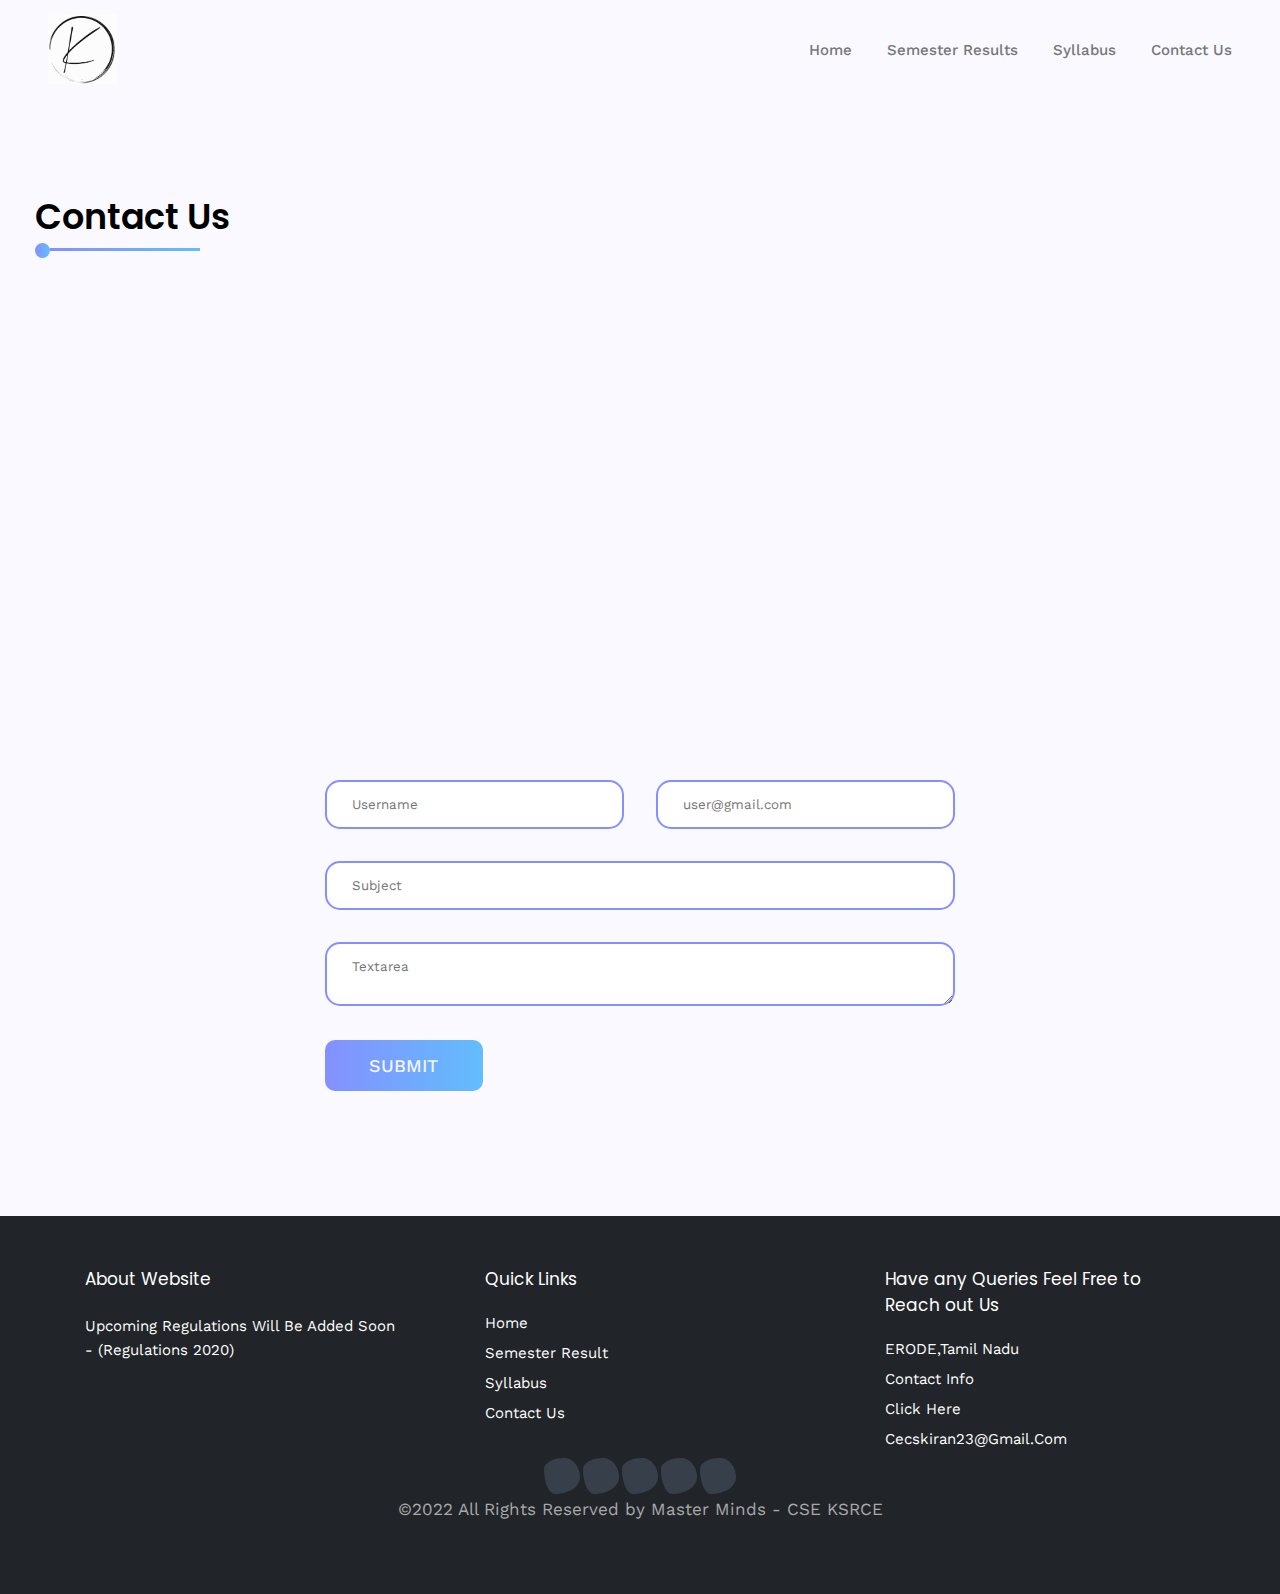
<file: Contact.html>
<!DOCTYPE html>
<html lang="en">

<head>
    <meta charset="UTF-8">
    <meta http-equiv="X-UA-Compatible" content="IE=edge">
    <meta name="viewport" content="width=device-width, initial-scale=1.0">
    <title>Contact US</title>

    <link rel="stylesheet" href="https://cdnjs.cloudflare.com/ajax/libs/font-awesome/6.0.0/css/all.min.css" />
    <link rel="stylesheet" href="style.css">
    <script defer src="index.js"></script>

</head>

<body>

    <header class="header">
        <a href="index.html"><img src="images/logo1.png" alt="Logo" class="logo" srcset=""></a>
        <nav class="navbar">
            <ul class="navbar-lists">
                <li><a href="index.html" class="navbar-link home-link">Home</a></li>
                <li><a href="http://www.ksrceresults.com/" target="_blank" class="navbar-link portfolio-link">Semester
                        Results</a></li>
                <li><a href="https://drive.google.com/file/d/1DgiKoQYXXEvJwqj1XnVFJPet23eoFEg8/view?usp=sharing"
                        download target="_blank" class="navbar-link project-link">Syllabus</a>
                </li>
                <li><a href="contact.html" class="navbar-link contact-link">Contact Us</a></li>
            </ul>
        </nav>

        <div class="menu-bar">
            <ion-icon class="menu-icon" name="menu-outline"></ion-icon>
            <ion-icon class="menu-icon" name="close-outline"></ion-icon>
        </div>

    </header>

    <!-- CONTACT US SECTION -->

    <section class="section contact-section">
        <div class="container">
            <h3 class="common-heading">Contact Us</h3>
        </div>

        <div class="container map" style="margin-bottom: 3.2rem;">
            <iframe
                src="https://www.google.com/maps/embed?pb=!1m18!1m12!1m3!1d3911.933835570356!2d77.72430831479062!3d11.339543451647614!2m3!1f0!2f0!3f0!3m2!1i1024!2i768!4f13.1!3m3!1m2!1s0x3ba96f4138c09375%3A0x405a7d329f30110c!2sPS%20Park%2C%20Erode%20Fort%2C%20Erode%2C%20Tamil%20Nadu%20638001!5e0!3m2!1sen!2sin!4v1651581190670!5m2!1sen!2sin"

                width="100%" height="450" style="border:0;" allowfullscreen="" loading="lazy"
                referrerpolicy="no-referrer-when-downgrade">
            </iframe>
        </div>

        <form action="https://formspree.io/f/xeqnpnke" class="container" method="POST">
            <div class="grid grid-two-column">
                <div class="username">
                    <label for="username"></label>
                    <input type="text" name="username" placeholder="Username" autocomplete="off" required>
                </div>
                <div class="username">
                    <label for="email"></label>
                    <input type="email" name="email" placeholder="user@gmail.com" autocomplete="off" required>
                </div>
            </div>

            <div class="">
                <label for="subject"></label>
                <input type="text" name="subject" placeholder="Subject" required>
            </div>

            <div class="">
                <label for="textarea"></label>
                <textarea type="textarea" cols="30" row="10" placeholder="Textarea" required name="message"></textarea>
            </div>

            <button class="btn" type="submit">Submit</button>
        </form>
    </section>


    <!-- FOOTER SECTION -->

    <footer class="footerData">
        <div class="container grid grid-three-column">
            <div class="about">
                <h3>About Website</h3>
                <p>Upcoming Regulations Will be added soon - (Regulations 2020)</p>
            </div>
            <div class="footer-links">
                <h3>Quick Links</h3>
                <ul>
                    <li>
                        <span>
                            <ion-icon name="arrow-forward-outline"></ion-icon>
                        </span>
                        <a href="index.html">Home</a>
                    </li>
                    <li>
                        <span>
                            <ion-icon name="arrow-forward-outline"></ion-icon>
                        </span>
                        <a href="http://www.ksrceresults.com/"target="_blank">Semester Result</a>
                    </li>
                    <li>
                        <span>
                            <ion-icon name="arrow-forward-outline"></ion-icon>
                        </span>
                        <a href="https://drive.google.com/file/d/1DgiKoQYXXEvJwqj1XnVFJPet23eoFEg8/view?usp=sharing"
                        download target="_blank">Syllabus</a>
                    </li>
                    <li>
                        <span>
                            <ion-icon name="arrow-forward-outline"></ion-icon>
                        </span>
                        <a href="contact.html">Contact Us</a>
                    </li>
                </ul>
            </div>

            <div class="footer-help">
                <h3>Have any Queries Feel Free to Reach out Us</h3>
                <ul>
                    <li>
                        <span>
                            <ion-icon name="location-outline"></ion-icon>
                        </span>ERODE,Tamil nadu
                    </li>
                    <li>
                        <span>
                            <ion-icon name="location-outline"></ion-icon>
                        </span>
                        <a href="contact.html" target="_blank">Contact Info</a>
                    </li>
                    <li>
                            <span>
                                <ion-icon name="call-outline"></ion-icon>
                            </span>
                            <a href="tel:+919486337716">Click Here</a>
                        </li>
                        <li>
                            <span>
                                <ion-icon name="mail-outline"></ion-icon>
                            </span>
                            <a href="mailto:cecskiran23@gmail.com">cecskiran23@gmail.com</a>
                        </li>
                </ul>
            </div>
        </div>

        <section class="container">
            <div class="f-social-links">
                <a href="#">
                    <span>
                        <ion-icon name="logo-instagram" class="icon"></ion-icon>
                    </span>
                </a>
                <a href="#">
                    <span>
                        <ion-icon name="logo-facebook" class="icon"></ion-icon>
                    </span>
                </a>
                <a href="#">
                    <span>
                        <ion-icon name="logo-whatsapp" class="icon"></ion-icon>
                    </span>
                </a>
                <a href="#">
                    <span>
                        <ion-icon name="logo-github" class="icon"></ion-icon>
                    </span>
                </a>
                <a href="#">
                    <span>
                        <ion-icon name="logo-linkedin" class="icon"></ion-icon>
                    </span>
                </a>
                <p style="color:darkgray">&copy;2022 All Rights Reserved by Master Minds - CSE KSRCE</p><br>
            </div>
        </section>
    </footer>
</file>
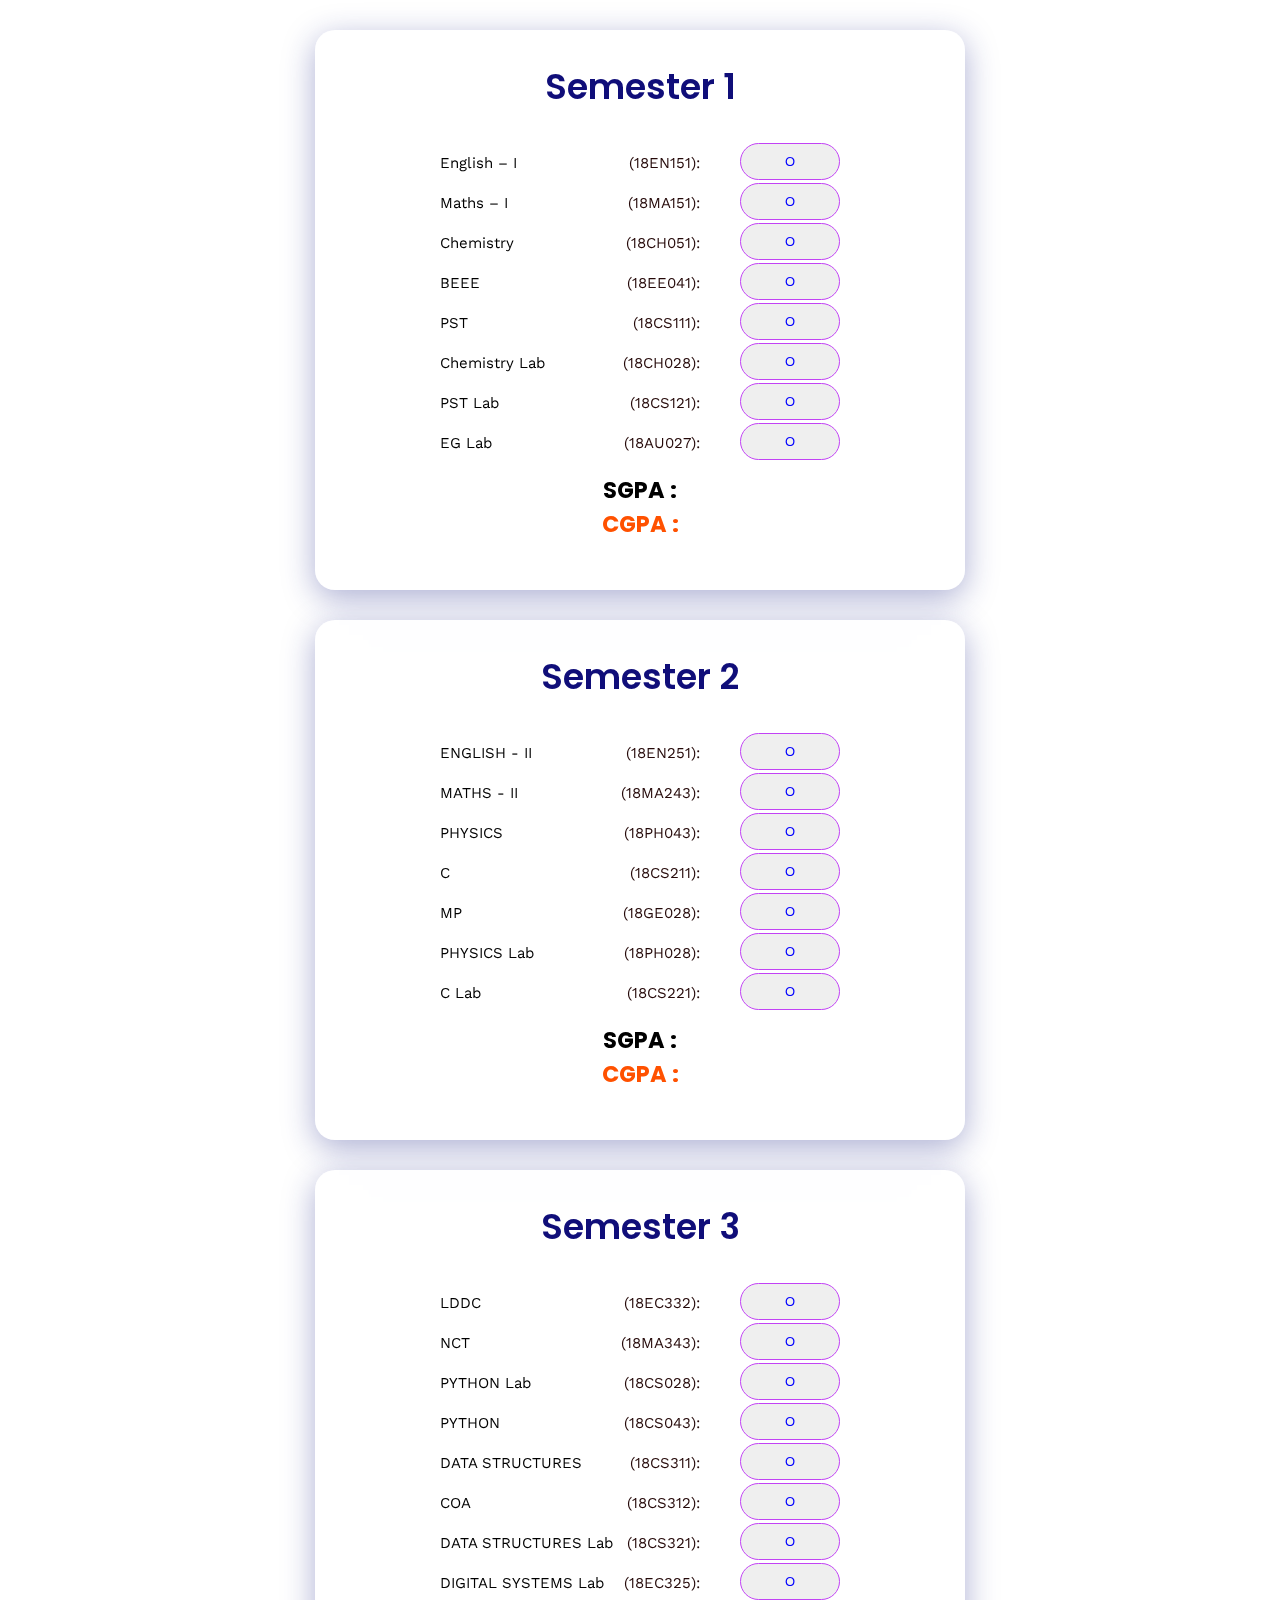
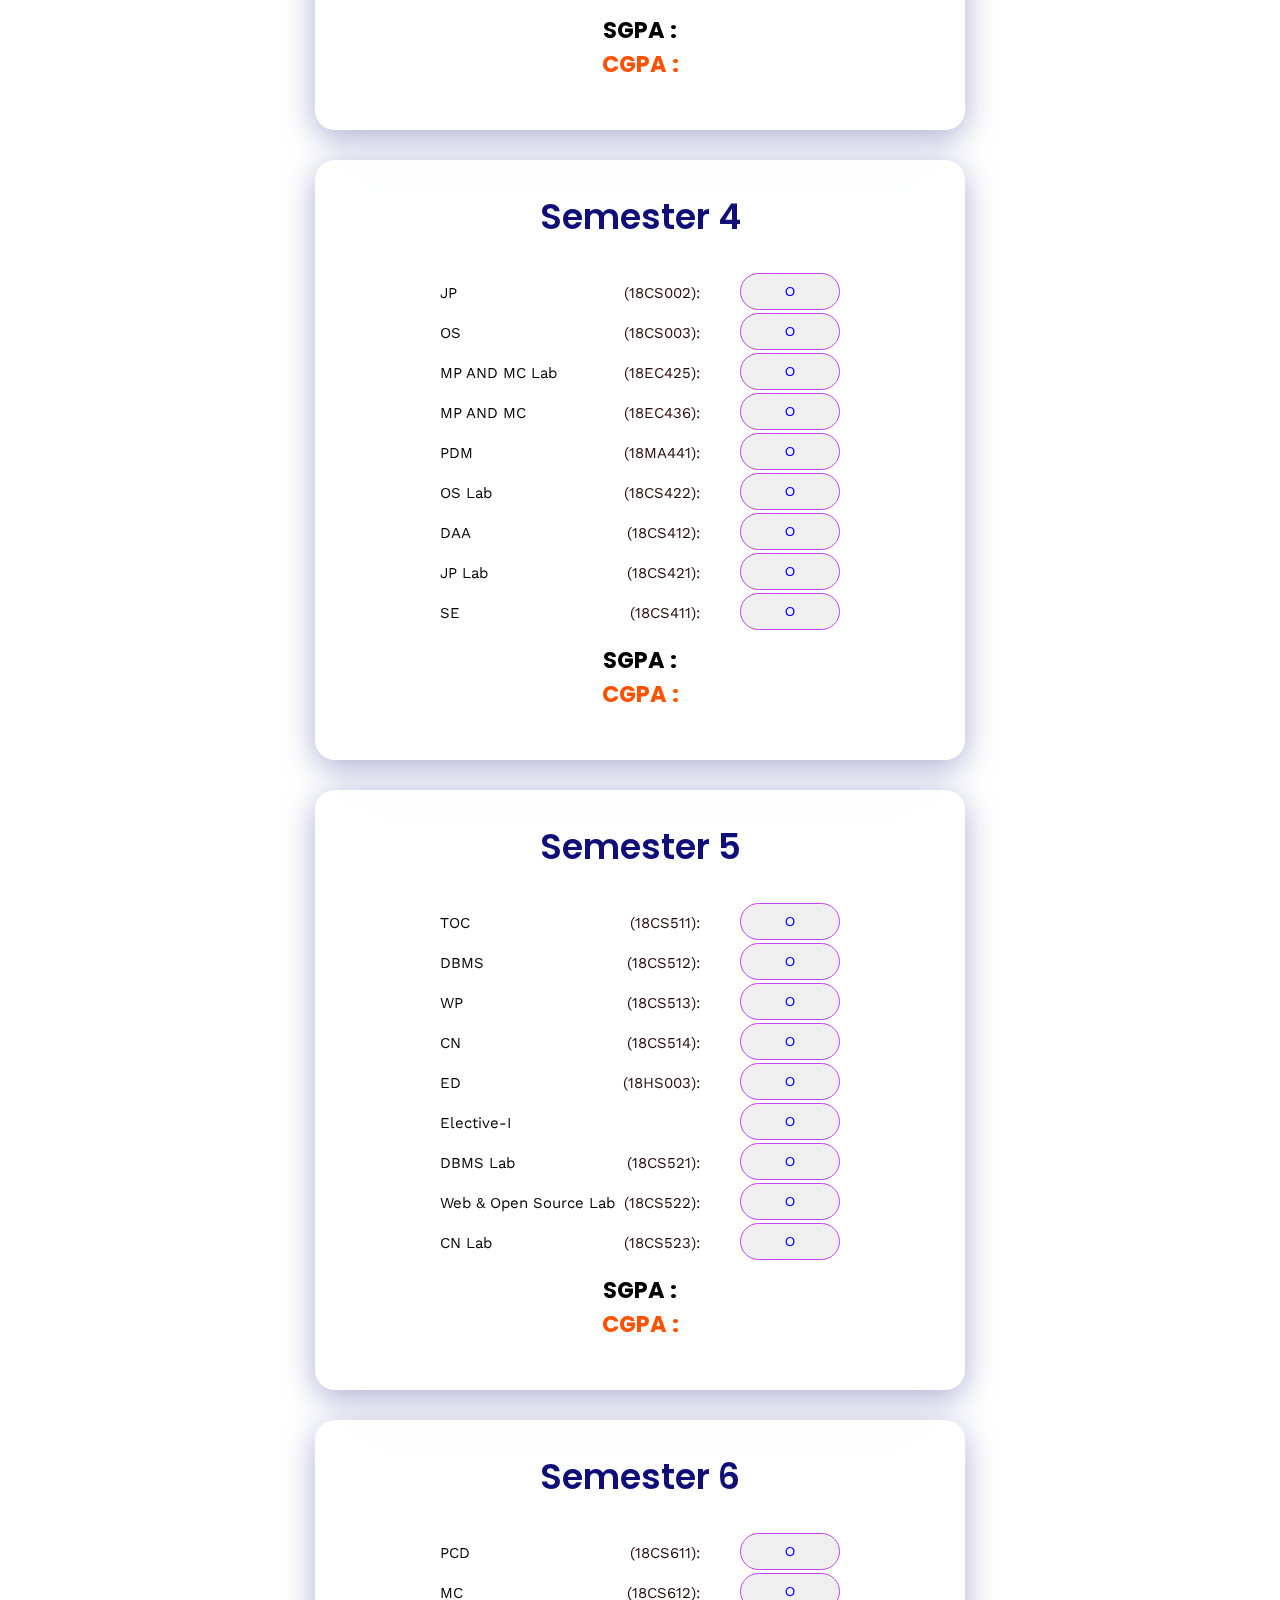
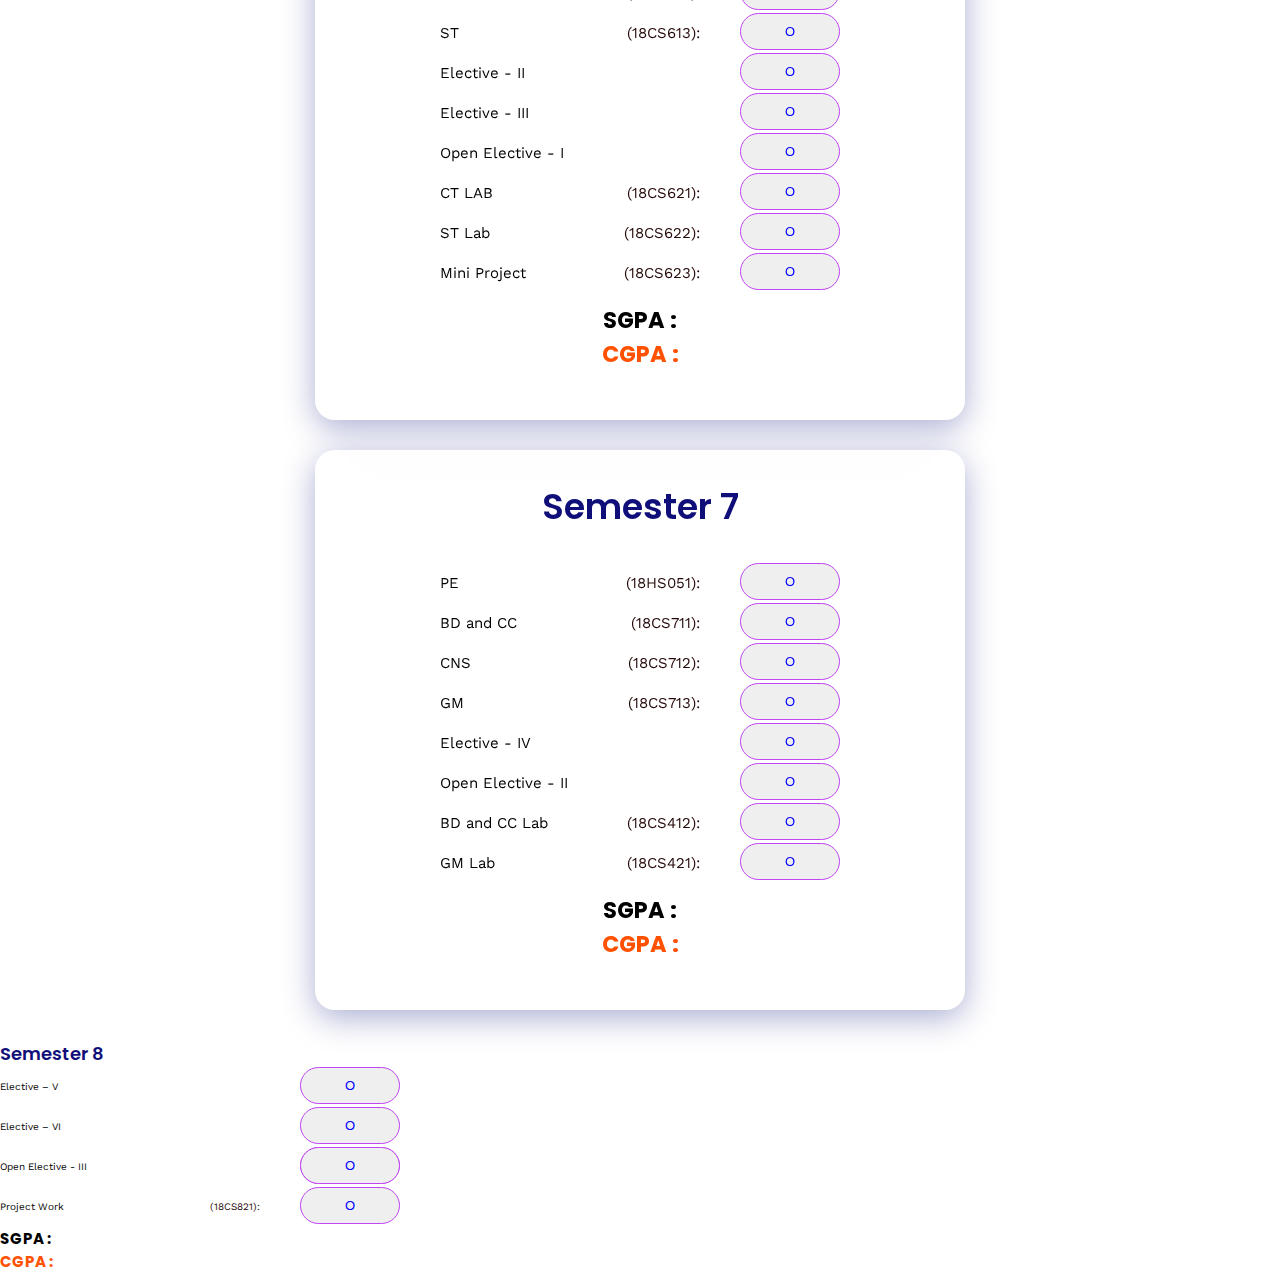
<file: semesterCGPA.html>
<!DOCTYPE html>
<html lang="en">

<head>
    <meta charset="UTF-8">
    <meta http-equiv="X-UA-Compatible" content="IE=edge">
    <meta name="viewport" content="width=device-width, initial-scale=1.0">
    <title>Cumulative Grade Point Average</title>

    <link href="style.css" rel="stylesheet">
</head>

<body class="cgpa">

    <!-- SEMESTER 1 SGPA -->

    <div class="first">

        <h1>Semester 1</h1>

        <div class="one">

            English – I <nav>(18EN151):</nav> <select onchange="cgpa()" id="subject1">
                <option>O</option>
                <option>A+</option>
                <option>A</option>
                <option>B+</option>
                <option>B</option>
                <option>RA-F</option>
            </select><br>

            Maths – I <nav>(18MA151):</nav> <select onchange="cgpa()" id="subject2">
                <option>O</option>
                <option>A+</option>
                <option>A</option>
                <option>B+</option>
                <option>B</option>
                <option>RA-F</option>
            </select><br>
            Chemistry <nav>(18CH051):</nav> <select onchange="cgpa()" id="subject3">
                <option>O</option>
                <option>A+</option>
                <option>A</option>
                <option>B+</option>
                <option>B</option>
                <option>RA-F</option>
            </select><br>
            BEEE <nav>(18EE041):</nav> <select onchange="cgpa()" id="subject4">
                <option>O</option>
                <option>A+</option>
                <option>A</option>
                <option>B+</option>
                <option>B</option>
                <option>RA-F</option>
            </select><br>
            PST <nav>(18CS111):</nav> <select onchange="cgpa()" id="subject5">
                <option>O</option>
                <option>A+</option>
                <option>A</option>
                <option>B+</option>
                <option>B</option>
                <option>RA-F</option>
            </select><br>
            Chemistry Lab <nav>(18CH028):</nav> <select onchange="cgpa()" id="subject6">
                <option>O</option>
                <option>A+</option>
                <option>A</option>
                <option>B+</option>
                <option>B</option>
                <option>RA-F</option>
            </select><br>
            PST Lab <nav>(18CS121):</nav> <select onchange="cgpa()" id="subject7">
                <option>O</option>
                <option>A+</option>
                <option>A</option>
                <option>B+</option>
                <option>B</option>
                <option>RA-F</option>
            </select><br>
            EG Lab <nav>(18AU027):</nav> <select onchange="cgpa()" id="subject8">
                <option>O</option>
                <option>A+</option>
                <option>A</option>
                <option>B+</option>
                <option>B</option>
                <option>RA-F</option>

            </select>

        </div>

        <h2 id="Result1">SGPA : </h2>
        <h2 id="cgpa0">CGPA : </h2>

    </div>



    <div class="second">

        <h1>Semester 2</h1>
        <div class="one">
            ENGLISH - II <nav>(18EN251):</nav> <select onchange="cgpa()" id="subject9">
                <option>O</option>
                <option>A+</option>
                <option>A</option>
                <option>B+</option>
                <option>B</option>
                <option>RA-F</option>
            </select><br>
            MATHS - II <nav>(18MA243):</nav> <select onchange="cgpa()" id="subject10">
                <option>O</option>
                <option>A+</option>
                <option>A</option>
                <option>B+</option>
                <option>B</option>
                <option>RA-F</option>
            </select><br>
            PHYSICS <nav>(18PH043):</nav> <select onchange="cgpa()" id="subject11">
                <option>O</option>
                <option>A+</option>
                <option>A</option>
                <option>B+</option>
                <option>B</option>
                <option>RA-F</option>
            </select><br>
            C <nav>(18CS211):</nav> <select onchange="cgpa()" id="subject12">
                <option>O</option>
                <option>A+</option>
                <option>A</option>
                <option>B+</option>
                <option>B</option>
                <option>RA-F</option>
            </select><br>
            MP <nav>(18GE028):</nav> <select onchange="cgpa()" id="subject13">
                <option>O</option>
                <option>A+</option>
                <option>A</option>
                <option>B+</option>
                <option>B</option>
                <option>RA-F</option>
            </select><br>
            PHYSICS Lab <nav>(18PH028):</nav> <select onchange="cgpa()" id="subject14">
                <option>O</option>
                <option>A+</option>
                <option>A</option>
                <option>B+</option>
                <option>B</option>
                <option>RA-F</option>
            </select><br>
            C Lab <nav>(18CS221):</nav> <select onchange="cgpa()" id="subject15">
                <option>O</option>
                <option>A+</option>
                <option>A</option>
                <option>B+</option>
                <option>B</option>
                <option>RA-F</option>
            </select><br>

        </div>

        <h2 id="Result2">SGPA : </h2>

        <h2 id="cgpa1">CGPA : </h2>

    </div>



    <div class="third">

        <h1>Semester 3</h1>
        <div class="one">

            LDDC <nav>(18EC332):</nav><select onchange="cgpa()" id="subject16">
                <option>O</option>
                <option>A+</option>
                <option>A</option>
                <option>B+</option>
                <option>B</option>
                <option>RA-F</option>
            </select><br>
            NCT <nav>(18MA343):</nav><select onchange="cgpa()" id="subject17">
                <option>O</option>
                <option>A+</option>
                <option>A</option>
                <option>B+</option>
                <option>B</option>
                <option>RA-F</option>
            </select><br>
            PYTHON Lab <nav>(18CS028):</nav><select onchange="cgpa()" id="subject18">
                <option>O</option>
                <option>A+</option>
                <option>A</option>
                <option>B+</option>
                <option>B</option>
                <option>RA-F</option>
            </select><br>
            PYTHON <nav>(18CS043):</nav><select onchange="cgpa()" id="subject19">
                <option>O</option>
                <option>A+</option>
                <option>A</option>
                <option>B+</option>
                <option>B</option>
                <option>RA-F</option>
            </select><br>
            DATA STRUCTURES <nav>(18CS311):</nav><select onchange="cgpa()" id="subject20">
                <option>O</option>
                <option>A+</option>
                <option>A</option>
                <option>B+</option>
                <option>B</option>
                <option>RA-F</option>
            </select><br>
            COA <nav>(18CS312):</nav><select onchange="cgpa()" id="subject21">
                <option>O</option>
                <option>A+</option>
                <option>A</option>
                <option>B+</option>
                <option>B</option>
                <option>RA-F</option>
            </select><br>
            DATA STRUCTURES Lab <nav>(18CS321):</nav><select onchange="cgpa()" id="subject22">
                <option>O</option>
                <option>A+</option>
                <option>A</option>
                <option>B+</option>
                <option>B</option>
                <option>RA-F</option>
            </select><br>
            DIGITAL SYSTEMS Lab <nav>(18EC325):</nav><select onchange="cgpa()" id="subject23">
                <option>O</option>
                <option>A+</option>
                <option>A</option>
                <option>B+</option>
                <option>B</option>
                <option>RA-F</option>
            </select><br>

        </div>


        <h2 id="Result3">SGPA : </h2>

        <h2 id="cgpa2">CGPA : </h2>



    </div>


    <div class="fourth">


        <h1>Semester 4</h1>
        <div class="one">
            JP <nav>(18CS002):</nav><select onchange="cgpa()" id="subject24">
                <option>O</option>
                <option>A+</option>
                <option>A</option>
                <option>B+</option>
                <option>B</option>
                <option>RA-F</option>
            </select><br>
            OS <nav>(18CS003):</nav><select onchange="cgpa()" id="subject25">
                <option>O</option>
                <option>A+</option>
                <option>A</option>
                <option>B+</option>
                <option>B</option>
                <option>RA-F</option>
            </select><br>
            MP AND MC Lab <nav>(18EC425):</nav><select onchange="cgpa()" id="subject26">
                <option>O</option>
                <option>A+</option>
                <option>A</option>
                <option>B+</option>
                <option>B</option>
                <option>RA-F</option>
            </select><br>
            MP AND MC <nav>(18EC436):</nav><select onchange="cgpa()" id="subject27">
                <option>O</option>
                <option>A+</option>
                <option>A</option>
                <option>B+</option>
                <option>B</option>
                <option>RA-F</option>
            </select><br>
            PDM <nav>(18MA441):</nav><select onchange="cgpa()" id="subject28">
                <option>O</option>
                <option>A+</option>
                <option>A</option>
                <option>B+</option>
                <option>B</option>
                <option>RA-F</option>
            </select><br>
            OS Lab <nav>(18CS422):</nav><select onchange="cgpa()" id="subject29">
                <option>O</option>
                <option>A+</option>
                <option>A</option>
                <option>B+</option>
                <option>B</option>
                <option>RA-F</option>
            </select><br>
            DAA <nav>(18CS412):</nav><select onchange="cgpa()" id="subject30">
                <option>O</option>
                <option>A+</option>
                <option>A</option>
                <option>B+</option>
                <option>B</option>
                <option>RA-F</option>
            </select><br>
            JP Lab <nav>(18CS421):</nav><select onchange="cgpa()" id="subject31">
                <option>O</option>
                <option>A+</option>
                <option>A</option>
                <option>B+</option>
                <option>B</option>
                <option>RA-F</option>
            </select><br>
            SE <nav>(18CS411):</nav><select onchange="cgpa()" id="subject32">
                <option>O</option>
                <option>A+</option>
                <option>A</option>
                <option>B+</option>
                <option>B</option>
                <option>RA-F</option>
            </select><br>

        </div>

        <h2 id="Result4">SGPA : </h2>

        <h2 id="cgpa3">CGPA : </h2>
    </div>



    <div class="fifth">


        <h1>Semester 5</h1>
        <div class="one">
            TOC <nav>(18CS511):</nav><select onchange="cgpa()" id="subject33">
                <option>O</option>
                <option>A+</option>
                <option>A</option>
                <option>B+</option>
                <option>B</option>
                <option>RA-F</option>
            </select><br>
            DBMS <nav>(18CS512):</nav><select onchange="cgpa()" id="subject34">
                <option>O</option>
                <option>A+</option>
                <option>A</option>
                <option>B+</option>
                <option>B</option>
                <option>RA-F</option>
            </select><br>
            WP <nav>(18CS513):</nav><select onchange="cgpa()" id="subject35">
                <option>O</option>
                <option>A+</option>
                <option>A</option>
                <option>B+</option>
                <option>B</option>
                <option>RA-F</option>
            </select><br>
            CN <nav>(18CS514):</nav><select onchange="cgpa()" id="subject36">
                <option>O</option>
                <option>A+</option>
                <option>A</option>
                <option>B+</option>
                <option>B</option>
                <option>RA-F</option>
            </select><br>
            ED <nav>(18HS003):</nav><select onchange="cgpa()" id="subject37">
                <option>O</option>
                <option>A+</option>
                <option>A</option>
                <option>B+</option>
                <option>B</option>
                <option>RA-F</option>
            </select><br>
            Elective-I <select onchange="cgpa()" id="subject38">
                <option>O</option>
                <option>A+</option>
                <option>A</option>
                <option>B+</option>
                <option>B</option>
                <option>RA-F</option>
            </select><br>
            DBMS Lab <nav>(18CS521):</nav><select onchange="cgpa()" id="subject39">
                <option>O</option>
                <option>A+</option>
                <option>A</option>
                <option>B+</option>
                <option>B</option>
                <option>RA-F</option>
            </select><br>
            Web & Open Source Lab <nav>(18CS522):</nav><select onchange="cgpa()" id="subject40">
                <option>O</option>
                <option>A+</option>
                <option>A</option>
                <option>B+</option>
                <option>B</option>
                <option>RA-F</option>
            </select><br>
            CN Lab <nav>(18CS523):</nav><select onchange="cgpa()" id="subject41">
                <option>O</option>
                <option>A+</option>
                <option>A</option>
                <option>B+</option>
                <option>B</option>
                <option>RA-F</option>
            </select><br>

        </div>



        <h2 id="Result5">SGPA : </h2>

        <h2 id="cgpa4">CGPA : </h2>
    </div>


    <div class="sixth">

        <h1>Semester 6</h1>
        <div class="one">
            PCD <nav>(18CS611):</nav><select onchange="cgpa()" id="subject42">
                <option>O</option>
                <option>A+</option>
                <option>A</option>
                <option>B+</option>
                <option>B</option>
                <option>RA-F</option>
            </select><br>
            MC <nav>(18CS612):</nav><select onchange="cgpa()" id="subject43">
                <option>O</option>
                <option>A+</option>
                <option>A</option>
                <option>B+</option>
                <option>B</option>
                <option>RA-F</option>
            </select><br>
            ST <nav>(18CS613):</nav><select onchange="cgpa()" id="subject44">
                <option>O</option>
                <option>A+</option>
                <option>A</option>
                <option>B+</option>
                <option>B</option>
                <option>RA-F</option>
            </select><br>
            Elective - II <select onchange="cgpa()" id="subject45">
                <option>O</option>
                <option>A+</option>
                <option>A</option>
                <option>B+</option>
                <option>B</option>
                <option>RA-F</option>
            </select><br>
            Elective - III <select onchange="cgpa()" id="subject46">
                <option>O</option>
                <option>A+</option>
                <option>A</option>
                <option>B+</option>
                <option>B</option>
                <option>RA-F</option>
            </select><br>
            Open Elective - I <select onchange="cgpa()" id="subject47">
                <option>O</option>
                <option>A+</option>
                <option>A</option>
                <option>B+</option>
                <option>B</option>
                <option>RA-F</option>
            </select><br>
            CT LAB <nav>(18CS621):</nav><select onchange="cgpa()" id="subject48">
                <option>O</option>
                <option>A+</option>
                <option>A</option>
                <option>B+</option>
                <option>B</option>
                <option>RA-F</option>
            </select><br>
            ST Lab <nav>(18CS622):</nav><select onchange="cgpa()" id="subject49">
                <option>O</option>
                <option>A+</option>
                <option>A</option>
                <option>B+</option>
                <option>B</option>
                <option>RA-F</option>
            </select><br>
            Mini Project <nav>(18CS623):</nav><select onchange="cgpa()" id="subject50">
                <option>O</option>
                <option>A+</option>
                <option>A</option>
                <option>B+</option>
                <option>B</option>
                <option>RA-F</option>
            </select><br>

        </div>


        <h2 id="Result6">SGPA : </h2>

        <h2 id="cgpa6">CGPA : </h2>
    </div>


    <div class="seventh">


        <h1>Semester 7</h1>
        <div class="one">
            PE <nav>(18HS051):</nav><select onchange="cgpa()" id="subject51">
                <option>O</option>
                <option>A+</option>
                <option>A</option>
                <option>B+</option>
                <option>B</option>
                <option>RA-F</option>
            </select><br>
            BD and CC <nav>(18CS711):</nav><select onchange="cgpa()" id="subject52">
                <option>O</option>
                <option>A+</option>
                <option>A</option>
                <option>B+</option>
                <option>B</option>
                <option>RA-F</option>
            </select><br>
            CNS <nav>(18CS712):</nav><select onchange="cgpa()" id="subject53">
                <option>O</option>
                <option>A+</option>
                <option>A</option>
                <option>B+</option>
                <option>B</option>
                <option>RA-F</option>
            </select><br>
            GM <nav>(18CS713):</nav><select onchange="cgpa()" id="subject54">
                <option>O</option>
                <option>A+</option>
                <option>A</option>
                <option>B+</option>
                <option>B</option>
                <option>RA-F</option>
            </select><br>
            Elective - IV <select onchange="cgpa()" id="subject55">
                <option>O</option>
                <option>A+</option>
                <option>A</option>
                <option>B+</option>
                <option>B</option>
                <option>RA-F</option>
            </select><br>
            Open Elective - II <select onchange="cgpa()" id="subject56">
                <option>O</option>
                <option>A+</option>
                <option>A</option>
                <option>B+</option>
                <option>B</option>
                <option>RA-F</option>
            </select><br>
            BD and CC Lab <nav>(18CS412):</nav><select onchange="cgpa()" id="subject57">
                <option>O</option>
                <option>A+</option>
                <option>A</option>
                <option>B+</option>
                <option>B</option>
                <option>RA-F</option>
            </select><br>
            GM Lab <nav>(18CS421):</nav><select onchange="cgpa()" id="subject58">
                <option>O</option>
                <option>A+</option>
                <option>A</option>
                <option>B+</option>
                <option>B</option>
                <option>RA-F</option>
            </select><br>

        </div>

        <h2 id="Result7">SGPA : </h2>

        <h2 id="cgpa7">CGPA : </h2>
    </div>


    <div class="eighth">

        <h1>Semester 8</h1>
        <div class="one">
            Elective – V <select onchange="cgpa()" id="subject59">
                <option>O</option>
                <option>A+</option>
                <option>A</option>
                <option>B+</option>
                <option>B</option>
                <option>RA-F</option>
            </select><br>
            Elective – VI <select onchange="cgpa()" id="subject60">
                <option>O</option>
                <option>A+</option>
                <option>A</option>
                <option>B+</option>
                <option>B</option>
                <option>RA-F</option>
            </select><br>
            Open Elective - III<span>
                <select onchange="cgpa()" id="subject61">
                    <option>toO</option>
                    <option>cds</option>
                    <option>add</option>
                </select>
            </span>
            
            <select onchange="cgpa()" id="subject61">
                <option>O</option>
                <option>A+</option>
                <option>A</option>
                <option>B+</option>
                <option>B</option>
                <option>RA-F</option>
            </select><br>
            Project Work <nav>(18CS821):</nav><select onchange="cgpa()" id="subject62">
                <option>O</option>
                <option>A+</option>
                <option>A</option>
                <option>B+</option>
                <option>B</option>
                <option>RA-F</option>
            </select><br>

        </div>

        <h2 id="Result8">SGPA : </h2>

        <h2 id="cgpa8">CGPA : </h2>
    </div>
  

    <!-- Script Section -->

    <script src="index.js"></script>

</body>

</html>
</file>
<file: style.css>
@import url("https://fonts.googleapis.com/css2?family=Poppins:wght@500;600;700;800&family=Work+Sans:wght@400;500&display=swap");

* {
    margin: 0;
    padding: 0;
    box-sizing: border-box;
    font-family: "Work Sans", sans-serif;
    scroll-behavior: smooth;
    max-width: 100%;
}


:root {
    --heading: rgb(0 10 45);
    --para: #777;
    --para-tint: #e4e4e4;
    --white: #fff;
    --black: #212529;
    --helper: #8490ff;
    --overlay: #3e64ff;
    --helper-tint: #f3f4ff;
    --bg: rgb(249 249 255);
    --icons-bg: rgba(144, 172, 209, 0.2);
    --gradient: linear-gradient(0deg, rgb(132 144 255) 0%, rgb(98 189 252) 100%);
    --gradientSupport: -webkit-linear-gradient(0deg,
            rgb(132 144 255) 0%,
            rgb(98 189 252) 100%);
    --shadow: 0px 0px 20px 0px rgb(132 144 255 / 20%);
    --shadowSupport: 0px 20px 20px 0px rgb(132 144 255 / 30%);
}

html {
    font-size: 62.5%;
}

h1,
h2,
h3,
h4 {
    font-family: "Poppins", sans-serif;
}

h1 {
    color: var(--heading);
    font-size: 1.8rem;
    font-weight: 600;
}

h3 {
    font-size: 1.7rem;
    font-weight: 400;
}

a {
    text-decoration: none;
}

li {
    list-style: none;
}

p {
    color: var(--para);
    line-height: 1.6;
    font-size: 1.7rem;
}

.header {
    padding: 0 4.8rem;
    height: 10rem;
    background: var(--bg);
    display: flex;
    justify-content: space-between;
    align-items: center;
}

.header .logo {
    height: 7rem;
}

.navbar-lists {
    display: flex;
    gap: 4.8rem;
}

.navbar-link:link,
.navbar-link:visited {
    display: inline-block;
    color: var(--para);
    font-size: 1.5rem;
    font-weight: 500;
}

.navbar-link:hover,
.navbar-link:active {
    transition: all 0.3s linear;
    color: var(--helper);
}


/* MenuBar Section */

.menu-bar {
    display: none;
}

.menu-icon[name="close-outline"] {
    display: none;
}

@media (max-width:780px) {
    .header {
        position: relative;
    }

    .menu-bar {
        display: block;
        z-index: 9999;
        border: 0.3rem solid var(--black);
        font-size: 2.5rem;
    }

    .navbar {
        position: absolute;
        display: flex;
        top: 0;
        left: 0;
        width: 100%;
        height: 100vh;
        background: var(--gradient);
        z-index: 9999;

        flex-direction: column;
        justify-content: center;
        align-items: center;

        transform: translateY(-100%);
        opacity: 0;
        visibility: hidden;
        pointer-events: none;
        transition: all 0.5s linear;
    }

    .active .navbar {
        transform: translateY(0%);
        opacity: 1;
        visibility: visible;
        pointer-events: auto;
    }

    .active .menu-bar .menu-icon[name="menu-outline"] {
        display: none;
    }

    .active .menu-bar .menu-icon[name="close-outline"] {
        display: block;
    }

    .navbar-lists {
        flex-direction: column;
        align-items: center;
    }

    .navbar-lists .navbar-link {
        color: var(--black);
        font-size: 2rem;
    }
}

.sticky .header {
    position: fixed;
    top: 0;
    left: 0;
    width: 100%;
    z-index: 9999;
    background: var(--white);
}

.sticky .section-hero {
    margin-top: 12rem;
}


/* Reusable code */
.section {
    padding: 9rem 0;
    background: var(--bg);
}

.container {
    max-width: 140rem;
    margin: 0 auto;
}

.grid {
    display: grid;
    gap: 9rem;
}

.grid-two-column {
    grid-template-columns: repeat(2, 1fr);
}

.grid-three-column {
    grid-template-columns: repeat(3, 1fr);
}

.grid-four-column {
    grid-template-columns: repeat(4, 1fr);
}


/* Hero section */
.hero-image {
    max-width: 80%;
}

.section-hero {
    display: flex;
    flex-direction: column;
    justify-content: center;
}

.hero-top {
    color: var(--helper);
    text-transform: uppercase;
    font-weight: 500;
    font-size: 1.5rem;
}

.hero-head {
    color: var(--heading);
    text-transform: uppercase;
    font-size: 6.4rem;
    font-weight: 700;
}

.hero-para {
    font-size: 1.8rem;
    font-weight: 500;
    text-transform: uppercase;
    padding-bottom: 3rem;
}

.section-hero-image picture {
    display: flex;
    justify-content: center;
    align-items: center;
}

.btn {
    background: var(--gradientSupport);
    color: var(--helper-tint);
    border: none;
    padding: 1.5rem 3.0rem;
    border-radius: 10px;
    font-size: 1.8rem;
    font-weight: 500;
    text-transform: uppercase;
    cursor: pointer;
    /* -webkit-transition: all 0.3s ease;
    -moz-transition: all 0.3s ease;
    -o-transition: all 0.3s ease; */
}

.btn:hover,
.btn:active {
    box-shadow: var(--shadowSupport);
    transition: all 0.3s ease;
}

.common-heading {
    font-size: 3.5rem;
    font-weight: 600;
    text-transform: capitalize;
    margin-bottom: 5rem;
    position: relative;
}

.common-heading::before {
    content: "";
    position: absolute;
    width: 1.5rem;
    height: 1.5rem;
    background: var(--gradientSupport);
    top: 100%;
    border-radius: 50%;
}

.common-heading::after {
    content: "";
    position: absolute;
    min-width: 15rem;
    top: 110%;
    height: .3rem;
    background: var(--gradientSupport);
    left: 1.5rem;
}




/* SGAP CGPA */
.section-portfolio {
    background-color: var(--bg);
    transition: all 0.3s linear;
}

.section-portfolio p {
    max-width: 60rem;
}

.section-portfolio .grid-three-column {
    margin-bottom: 2rem;
}

.portfolio-buttons {
    display: flex;
    justify-content: center;
    align-items: center;
    gap: 3.6rem;
    margin: 3.6rem 3.6rem;
}

.portfolio {
    gap: 3.6rem;
}

.portfolio img {
    width: 100%;
    position: relative;
    overflow: hidden;
    border-radius: 1.5rem;
}

.overlay-image {
    position: relative;
    overflow: hidden;
    border-radius: 1.5rem;
}

.overlay {
    position: absolute;
    top: 0;
    left: 0;
    width: 100%;
    height: 100%;
    border-radius: 1.5rem;
    overflow: hidden;
    display: flex;
    justify-content: center;
    align-items: center;
    background: var(--gradientSupport);
    opacity: 0.8;
}

.overlay a {
    color: var(--gradientSupport);
}

/* .overlay-image:hover>.overlay {
    opacity: 0.8;
    transform: translateY(0);
} */

/* SGPA CGPA js */
.p-btn-active {
    transform: translateY(-1rem);
}

.p-btn-not-active {
    transition: all 0.2s ease;
    display: none;
}

@keyframes wave {
    0% {
        border-radius: 56% 44% 70% 30% / 30% 54% 46% 70%;
    }

    50% {
        border-radius: 3% 97% 15% 85% / 72% 0% 100% 28%;
    }

    100% {
        border-radius: 56% 44% 70% 30% / 30% 54% 46% 70%;
    }
}

/* Contact Us */
.contact-section form {
    max-width: 70rem;
    margin: 3.5rem auto;
    display: flex;
    flex-direction: column;
    gap: 3.2rem;
}

.contact-section .grid {
    gap: 3.2rem;
}

.contact-section input,
.contact-section textarea {
    padding: 1.5rem 2.5rem;
    border: 2px solid var(--helper);
    border-radius: 15px;
    width: 100%;
}

.contact-section button {
    width: 25%;
}

/* FOOTER SECTION */

footer {
    background: var(--black);
    padding: 5rem;
    transition: all 0.4s linear;
}

footer .about p a{
    color:var(--white);
    text-align:center;
}

footer h3 {
    color: var(--white);
    margin-bottom: 2.2rem;
}

footer ul {
    display: flex;
    flex-direction: column;
    gap: 1.2rem;
}

.footer-links li,
.footer-links a,
.footer-projects li,
.footer-projects a,
.about p,
.footer-help li,
.footer-help a {
    color: var(--white);
    font-size: 1.5rem;
    justify-content: center;
    align-items: center;
    text-transform: capitalize;
}

.f-social-links {
    margin: 1rem 0;
    text-align: center;
}

.f-social-links .icon {
    width: 3rem;
    height: 3rem;
    position: relative;
    display: inline-block;
    color: var(--white);
    padding: 1.8rem;
    background: var(--icons-bg);
    border-radius: 56% 44% 70% 30% / 30% 54% 46% 70%;
    animation: wave 3s linear infinite;
}

footer a:hover,
footer a:active {
    color: var(--helper);
    font-weight: 400;
}


/* Media Queries */

/* 1 em = 16px */
/* 95em = 1500px */

@media (max-width:95em) {
    .container {
        max-width: 130rem;
        padding: 0 3.5rem;
    }

    .navbar-lists {
        gap: 3.5rem;
    }

}


/* 1 em = 16px */
/* 75em = 1200px */

@media (max-width:75em) {
    html {
        font-size: 62.5%;
    }

    .container {
        max-width: 110rem;
    }

    .grid {
        gap: 3.2rem;
    }


    .section-hero p {
        line-height: 2.5rem;
    }


    footer .grid-three-column {
        grid-template-columns: 1fr 1fr;
    }

}

/* 790px */
@media (max-width:58em) {
    html {
        font-size: 60%;
    }

    .container {
        max-width: 86rem;
    }

    /* Section HEro */
    .section-hero .grid-two-column {
        grid-template-columns: 1fr;
        margin-top: 0;
    }

    .section-hero .section-data {
        align-items: center;
    }

    .section-hero p {
        text-align: center;
    }

    .section-hero picture img {
        width: 50rem;
        margin-top: 3.2rem;
    }

    /* Bio Data Section */
    .section-bio .grid-two-column {
        grid-template-columns: 1fr;
    }

    .bio-image {
        grid-row: 2;
    }

    .bio-image picture {
        display: flex;
        justify-content: center;
        align-items: center;
    }

    .section-bio .bio-image picture img {
        max-width: 45%;
        margin-top: 3.2rem;
    }

    .contact-section .grid-two-column {
        grid-template-columns: 1fr;
    }


    /* semester Section */

    .section-portfolio {
        margin-top: 3.2rem;
    }

    .section-portfolio .portfolio-buttons {
        gap: 2rem;
    }

    .section-portfolio .portfolio-buttons button {
        font-size: 1.2rem;
    }

    .section-portfolio .grid-three-column {
        grid-template-columns: repeat(2, 1fr);
        gap: 3rem;
    }

}


/* 560px */
@media(max-width:35em) {
    .container {
        max-width: 40rem;
    }

    .section-hero-image picture img {
        width: 45%;
    }

    .common-heading {
        font-size: 1.8rem;
        padding-bottom: 0.5rem;
    }

    .section-portfolio .grid-three-column {
        grid-template-columns: 1fr;
    }

    .section-portfolio .portfolio-buttons {
        gap: 1rem;
        font-size: 1rem;
        padding: 0.5rem;
    }

    .contact-section button {
        width: 45%;
    }

    footer .grid-three-column {
        grid-template-columns: 1fr;
    }

    .portfolio-buttons {
        display: grid;
        flex-direction: row;
        justify-content: center;
        align-items: center;
    }

    .section-portfolio .portfolio-buttons button {
        margin-bottom: 1rem;
    }

    /* Footer */

    .footer-links ul,
    .footer-projects ul {
        display: grid;
        grid-template-columns: 1fr 1fr;
        flex-direction: column;
    }

}



/* CGPA */

body .cgpa {
    color: var(--bg);
}

h1 {
    color: #100e79;
}

.head {
    text-align: center;
    color: rgb(255, 81, 0);
}

.one {
    position: relative;
    height: fit-content;
    width: 400px;
    display: inline-block;
    text-align: left;
    line-height: 40px;

}

/* SEMESTER DIV SECTION */


.one select {
    width: 100px;
    display: inline-block;
    position: absolute;
    right: 0px;
    padding: 1rem;
    text-align: center;
    border-radius: 25px;
    font: 150 13px Arial;
    -webkit-appearance: none;
    appearance: none;
    color: blue;
    border: 1px solid #c242f5;
}

.one select option{
     text-align: center;
}

.one nav {
    display: inline-block;
    position: absolute;
    right: 140px;
    color: rgb(37, 9, 9);
}


.one select::-ms-expand {
    display: none;
}
.first,
.third,
.seventh {
    width: 650px;
    height: 560px;
    margin-bottom: 4rem;
}
.second{
    width: 650px;
    height: 520px;
    margin-bottom: 4rem;
}
.fourth,
.fifth,
.sixth{
    width: 650px;
    height: 600px;
    margin-bottom: 4rem;
}
.eigth{
    width: 650px;
    height: 380px;
    margin-bottom: 4rem;
    border-bottom: 1px solid rgba(255, 255, 255, 0.3);
}

.first,
.second,
.third,
.fourth,
.fifth,
.sixth,
.seventh,
.eigth {
    margin: auto;
    text-align: center;
    background: rgba(255, 255, 255, 0.1);
    backdrop-filter: blur(50px);
    box-shadow: 0 8px 32px 0 rgba(31, 38, 135, .37);
    border-radius: 20px;
    border-left: 1px solid rgba(255, 255, 255, 0.3);
    border-right: 1px solid rgba(255, 255, 255, 0.3);
    margin-top: 3rem;
    margin-bottom: 3rem;
    font-size: 1.5rem;
}

.first .one,
.second .one,
.third .one,
.fourth .one,
.fifth .one,
.sixth .one,
.seventh .one,
.eigth .one {
    padding-bottom: 1rem;
}


.first h1,
.second h1,
.third h1,
.fourth h1,
.fifth h1,
.sixth h1,
.seventh h1,
.eigth h1 {
    font-size: 3.5rem;
    padding: 3rem 0 3rem 0;
}


#cgpa0,
#cgpa1,
#cgpa2,
#cgpa3,
#cgpa4,
#cgpa6,
#cgpa7,
#cgpa8 {
    color: rgb(255, 81, 0);
}


.section-portfolio .portfolio-buttons .grid-two-column .right button {
    margin-bottom: 2rem;
    margin-left: 2rem;
}

.section-portfolio .portfolio-buttons .grid-two-column .left button {
    margin-bottom: 2rem;
    margin-left: 2rem;
}


@media (max-width:70em){
    .first .one,
    .second .one,
    .third .one,
    .fourth .one,
    .fifth .one,
    .sixth .one,
    .seventh .one,
    .eigth {
        font-size: 1.4rem;

    }

    .first,
    .second,
    .third,
    .seventh {
        width: 650px;
        height: 520px;
        margin-bottom: 4rem;
    }
    .fourth,
    .fifth,
    .sixth{
        width: 650px;
        height: 550px;
        margin-bottom: 4rem;
    }
    .eigth{
        width: 650px;
        height: 340px;
        margin-bottom: 4rem;
    }

    .first h1,
    .second h1,
    .third h1,
    .fourth h1,
    .fifth h1,
    .sixth h1,
    .seventh h1,
    .eigth h1 {
        padding: 15px;
    }

    .one nav {
        left: 170px;
        font-size: 1.5rem;
    }
}

@media (max-width:58em) {

    .first .one,
    .second .one,
    .third .one,
    .fourth .one,
    .fifth .one,
    .sixth .one,
    .seventh .one,
    .eigth {
        font-size: 1.3rem;

    }

    .first,
    .second,
    .third,
    .seventh {
        width: 650px;
        height: 520px;
        margin-bottom: 4rem;
    }
    .fourth,
    .fifth,
    .sixth{
        width: 650px;
        height: 550px;
        margin-bottom: 4rem;
    }
    .eigth{
        width: 650px;
        height: 340px;
        margin-bottom: 4rem;
    }

    .first h1,
    .second h1,
    .third h1,
    .fourth h1,
    .fifth h1,
    .sixth h1,
    .seventh h1,
    .eigth h1 {
        padding: 15px;
    }

    .one nav {
        left: 150px;
        font-size: 1.3rem;
    }
}



/* 720px (45em) */

@media (max-width:45em) {

    .first .one,
    .second .one,
    .third .one,
    .fourth .one,
    .fifth .one,
    .sixth .one,
    .seventh .one,
    .eigth {
        font-size: 1.4rem;
    }

    .first,
    .second,
    .third,
    .seventh {
        width: 560px;
        height: 520px;
        margin-bottom: 4rem;
    }
    .fourth,
    .fifth,
    .sixth{
        width: 560px;
        height: 550px;
        margin-bottom: 4rem;
    }
    .eigth{
        width: 560px;
        height: 340px;
        margin-bottom: 4rem;
    }

    .first h1,
    .second h1,
    .third h1,
    .fourth h1,
    .fifth h1,
    .sixth h1,
    .seventh h1,
    .eigth h1 {
        padding: 15px;
    }

    .one nav {
        left: 180px;
        font-size: 1.4rem;
    }
}


@media (max-width:39em) {

    .first .one,
    .second .one,
    .third .one,
    .fourth .one,
    .fifth .one,
    .sixth .one,
    .seventh .one,
    .eigth {
        font-size: 1.1rem;
    }
    .first,
    .second,
    .third,
    .seventh {
        width: 450px;
        height: 460px;
        margin-bottom: 4rem;
    }
    .fourth,
    .fifth,
    .sixth{
        width: 450px;
        height: 500px;
        margin-bottom: 4rem;
    }
    .eigth{
        width: 450px;
        height: 300px;
        margin-bottom: 4rem;
    }

    .first h1,
    .second h1,
    .third h1,
    .fourth h1,
    .fifth h1,
    .sixth h1,
    .seventh h1,
    .eigth h1 {
        padding: 10px;
        font-size: 2rem;
    }

    .one nav {
        left: 160px;
        font-size: 1rem;
    }

    .one select {
        width: 80px;
        right: 10px;
        padding: 10px 20px;
        border-radius: 40px;
        margin-right:10px ;
        text-align: center;
        font: 120 12px Arial;
    }
}


@media (max-width:36em) {

    .first .one,
    .second .one,
    .third .one,
    .fourth .one,
    .fifth .one,
    .sixth .one,
    .seventh .one,
    .eigth {
        font-size: 0.9rem;
    }
    .first,
    .second,
    .third,
    .seventh {
        width: 300px;
        height: 460px;
        margin-bottom: 4rem;
    }
    .fourth,
    .fifth,
    .sixth{
        width: 300px;
        height: 500px;
        margin-bottom: 4rem;
    }
    .eigth{
        width: 300px;
        height: 280px;
        margin-bottom: 4rem;
    }

    .first h1,
    .second h1,
    .third h1,
    .fourth h1,
    .fifth h1,
    .sixth h1,
    .seventh h1,
    .eigth h1 {
        padding: 0.8rem;
        font-size: 1.8rem;
    }

    .one nav {
        left: 11rem;
        font-size: 1rem;
    }

    .one select {
        width: 7rem;
        left: 75%;
        padding: 10px 20px;
        border-radius: 40px;
        justify-content: center;
        font: 110 1rem Arial;
    }
}
</file>
